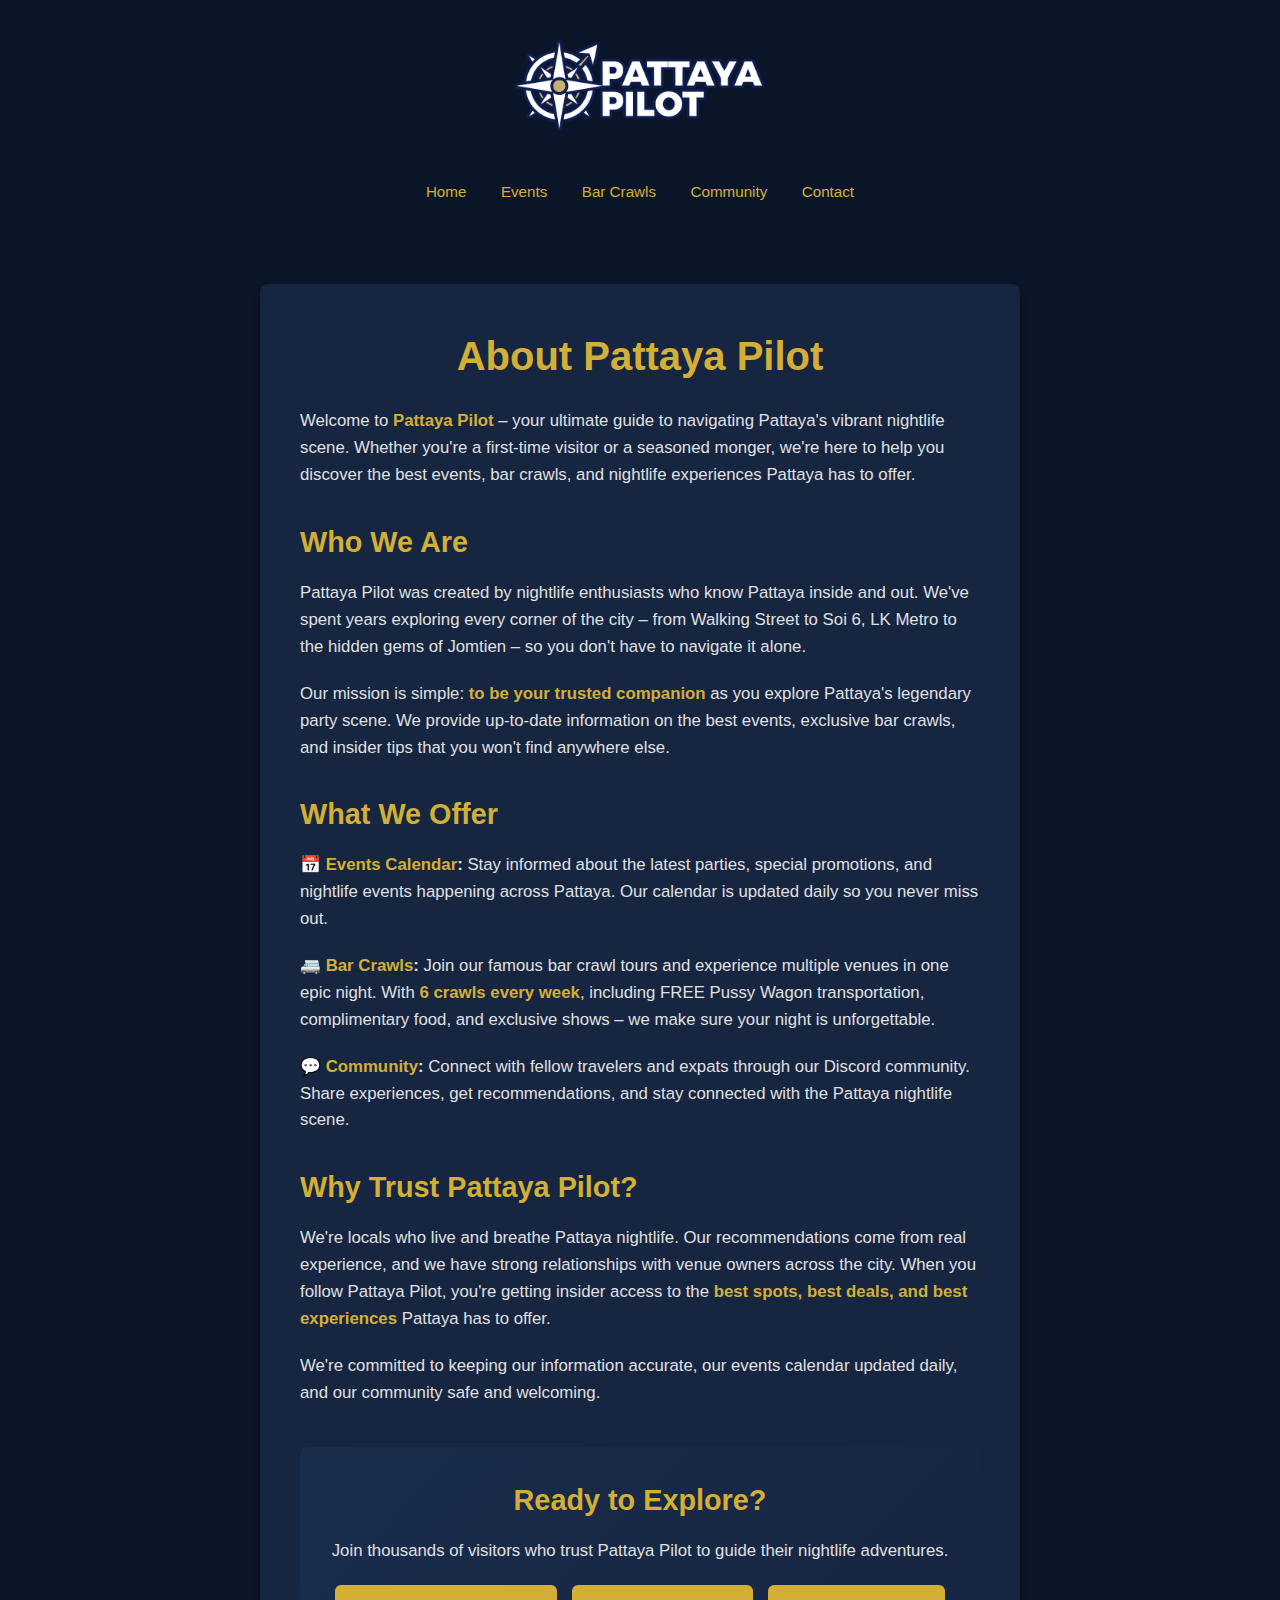
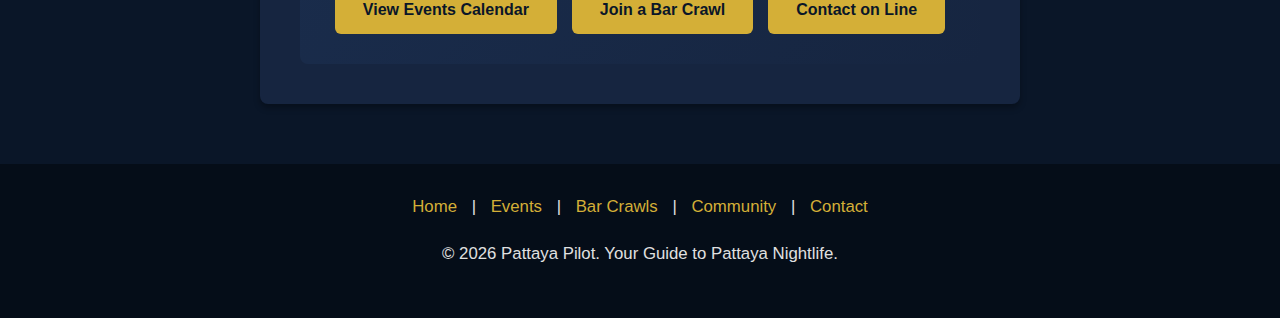
<file: about/index.html>
<!DOCTYPE html>
<html lang="en">
<head>
<!-- Google tag (gtag.js) -->
<script async src="https://www.googletagmanager.com/gtag/js?id=G-VCGZ0GV3RL"></script>
<script>
  window.dataLayer = window.dataLayer || [];
  function gtag(){dataLayer.push(arguments);}
  gtag('js', new Date());
  gtag('config', 'G-VCGZ0GV3RL');
  gtag('config', 'AW-17946962738');
</script>
    
    <meta charset="UTF-8">
    <meta name="viewport" content="width=device-width, initial-scale=1.0">
    
    <!-- Favicon -->
    <link rel="icon" type="image/png" sizes="32x32" href="/images/favicon-32x32.png">
    <link rel="icon" type="image/png" sizes="16x16" href="/images/favicon-16x16.png">
    <link rel="apple-touch-icon" sizes="180x180" href="/images/apple-touch-icon.png">
    
    <!-- SEO Meta Tags -->
    <title>About Pattaya Pilot | Your Trusted Pattaya Nightlife Guide</title>
    <meta name="description" content="Learn about Pattaya Pilot - your trusted source for Pattaya nightlife events, bar crawls, and insider guides. Discover the best of Pattaya's party scene.">
    <link rel="canonical" href="https://pattayapilot.com/about/">
    
    <!-- Open Graph / Social Media Preview -->
    <meta property="og:title" content="About Pattaya Pilot | Your Pattaya Nightlife Guide">
    <meta property="og:description" content="Your trusted source for Pattaya nightlife events, bar crawls, and insider guides to the best party scene in Thailand.">
    <meta property="og:type" content="website">
    <meta property="og:url" content="https://pattayapilot.com/about/">
    <meta property="og:site_name" content="Pattaya Pilot">
    <meta property="og:locale" content="en_US">
    <meta property="og:image" content="https://pattayapilot.com/images/pattayapilot-preview.png">
    <meta property="og:image:width" content="1200">
    <meta property="og:image:height" content="630">
    
    <!-- Twitter Card -->
    <meta name="twitter:card" content="summary_large_image">
    <meta name="twitter:title" content="About Pattaya Pilot | Your Pattaya Nightlife Guide">
    <meta name="twitter:description" content="Your trusted source for Pattaya nightlife events and bar crawls.">
    <meta name="twitter:image" content="https://pattayapilot.com/images/pattayapilot-preview.png">
    
    <style>
        .visually-hidden {
            position: absolute;
            width: 1px;
            height: 1px;
            margin: -1px;
            padding: 0;
            overflow: hidden;
            clip: rect(0, 0, 0, 0);
            white-space: nowrap;
            border: 0;
        }
        
        * {
            margin: 0;
            padding: 0;
            box-sizing: border-box;
        }
        
        body {
            font-family: -apple-system, BlinkMacSystemFont, 'Segoe UI', Arial, sans-serif;
            background-color: #0a1628;
            color: #ffffff;
            min-height: 100vh;
            display: flex;
            flex-direction: column;
            line-height: 1.6;
        }
        
        .container {
            max-width: 800px;
            margin: 0 auto;
            padding: 0 20px;
            width: 100%;
        }
        
        header {
            padding: 40px 0 20px;
            text-align: center;
        }
        
        .logo {
            max-width: 250px;
            width: 100%;
            height: auto;
            margin-bottom: 20px;
        }
        
        nav {
            margin: 20px 0;
        }
        
        nav a {
            color: #d4af37;
            text-decoration: none;
            margin: 0 15px;
            font-size: 0.95rem;
            transition: opacity 0.3s ease;
        }
        
        nav a:hover {
            opacity: 0.7;
        }
        
        main {
            flex: 1;
            padding: 40px 0 60px;
        }
        
        .content-wrapper {
            background-color: #162540;
            border-radius: 8px;
            padding: 40px;
            box-shadow: 0 4px 6px rgba(0, 0, 0, 0.3);
        }
        
        h1 {
            font-size: 2.5rem;
            color: #d4af37;
            margin-bottom: 20px;
            text-align: center;
        }
        
        h2 {
            font-size: 1.8rem;
            color: #d4af37;
            margin-top: 30px;
            margin-bottom: 15px;
        }
        
        p {
            margin-bottom: 20px;
            color: #e0e0e0;
            font-size: 1.05rem;
        }
        
        .highlight {
            color: #d4af37;
            font-weight: 600;
        }
        
        .cta-section {
            margin-top: 40px;
            padding: 30px;
            background: linear-gradient(135deg, #1a2d4d 0%, #162540 100%);
            border-radius: 8px;
            text-align: center;
        }
        
        .cta-buttons {
            display: flex;
            gap: 15px;
            justify-content: center;
            flex-wrap: wrap;
            margin-top: 20px;
        }
        
        .cta-button {
            display: inline-block;
            padding: 12px 28px;
            background-color: #d4af37;
            color: #0a1628;
            text-decoration: none;
            border-radius: 6px;
            font-weight: 600;
            transition: all 0.3s ease;
        }
        
        .cta-button:hover {
            transform: translateY(-2px);
            box-shadow: 0 4px 12px rgba(212, 175, 55, 0.4);
        }
        
        footer {
            padding: 30px 0;
            text-align: center;
            background-color: #050d18;
            color: #888;
            font-size: 0.9rem;
        }
        
        footer a {
            color: #d4af37;
            text-decoration: none;
            margin: 0 10px;
        }
        
        footer a:hover {
            opacity: 0.7;
        }
        
        @media (max-width: 768px) {
            .content-wrapper {
                padding: 25px;
            }
            
            h1 {
                font-size: 2rem;
            }
            
            h2 {
                font-size: 1.5rem;
            }
            
            .logo {
                max-width: 200px;
            }
            
            nav a {
                display: block;
                margin: 10px 0;
            }
            
            .cta-buttons {
                flex-direction: column;
            }
        }
    </style>
</head>
<body>
    <header>
        <div class="container">
            <a href="/">
                <img src="/images/pattaya-pilot-logo.png" alt="Pattaya Pilot Logo" class="logo">
            </a>
            <nav>
                <a href="/">Home</a>
                <a href="/events/">Events</a>
                <a href="/bar-crawls/">Bar Crawls</a>
                <a href="https://discord.gg/pattayamongers" target="_blank" rel="noopener noreferrer">Community</a>
                <a href="https://lin.ee/tJwS2kU" target="_blank" rel="noopener noreferrer">Contact</a>
            </nav>
        </div>
    </header>
    
    <main>
        <div class="container">
            <div class="content-wrapper">
                <h1>About Pattaya Pilot</h1>
                
                <p>Welcome to <span class="highlight">Pattaya Pilot</span> – your ultimate guide to navigating Pattaya's vibrant nightlife scene. Whether you're a first-time visitor or a seasoned monger, we're here to help you discover the best events, bar crawls, and nightlife experiences Pattaya has to offer.</p>
                
                <h2>Who We Are</h2>
                
                <p>Pattaya Pilot was created by nightlife enthusiasts who know Pattaya inside and out. We've spent years exploring every corner of the city – from Walking Street to Soi 6, LK Metro to the hidden gems of Jomtien – so you don't have to navigate it alone.</p>
                
                <p>Our mission is simple: <span class="highlight">to be your trusted companion</span> as you explore Pattaya's legendary party scene. We provide up-to-date information on the best events, exclusive bar crawls, and insider tips that you won't find anywhere else.</p>
                
                <h2>What We Offer</h2>
                
                <p><strong><a href="/events/" style="color: #d4af37; text-decoration: none;">📅 Events Calendar</a>:</strong> Stay informed about the latest parties, special promotions, and nightlife events happening across Pattaya. Our calendar is updated daily so you never miss out.</p>
                
                <p><strong><a href="/bar-crawls/" style="color: #d4af37; text-decoration: none;">🚐 Bar Crawls</a>:</strong> Join our famous bar crawl tours and experience multiple venues in one epic night. With <span class="highlight">6 crawls every week</span>, including FREE Pussy Wagon transportation, complimentary food, and exclusive shows – we make sure your night is unforgettable.</p>
                
                <p><strong><a href="https://discord.gg/pattayamongers" target="_blank" rel="noopener noreferrer" style="color: #d4af37; text-decoration: none;">💬 Community</a>:</strong> Connect with fellow travelers and expats through our Discord community. Share experiences, get recommendations, and stay connected with the Pattaya nightlife scene.</p>
                
                <h2>Why Trust Pattaya Pilot?</h2>
                
                <p>We're locals who live and breathe Pattaya nightlife. Our recommendations come from real experience, and we have strong relationships with venue owners across the city. When you follow Pattaya Pilot, you're getting insider access to the <span class="highlight">best spots, best deals, and best experiences</span> Pattaya has to offer.</p>
                
                <p>We're committed to keeping our information accurate, our events calendar updated daily, and our community safe and welcoming.</p>
                
                <div class="cta-section">
                    <h2 style="margin-top: 0;">Ready to Explore?</h2>
                    <p>Join thousands of visitors who trust Pattaya Pilot to guide their nightlife adventures.</p>
                    <div class="cta-buttons">
                        <a href="/events/" class="cta-button">View Events Calendar</a>
                        <a href="/bar-crawls/" class="cta-button">Join a Bar Crawl</a>
                        <a href="https://lin.ee/tJwS2kU" class="cta-button" target="_blank" rel="noopener noreferrer">Contact on Line</a>
                    </div>
                </div>
            </div>
        </div>
    </main>
    
    <footer>
        <div class="container">
            <p>
                <a href="/">Home</a> | 
                <a href="/events/">Events</a> | 
                <a href="/bar-crawls/">Bar Crawls</a> | 
                <a href="https://discord.gg/pattayamongers" target="_blank" rel="noopener noreferrer">Community</a> | 
                <a href="https://lin.ee/tJwS2kU" target="_blank" rel="noopener noreferrer">Contact</a>
            </p>
            <p style="margin-top: 15px;">&copy; 2026 Pattaya Pilot. Your Guide to Pattaya Nightlife.</p>
        </div>
    </footer>
</body>
</html>
</file>
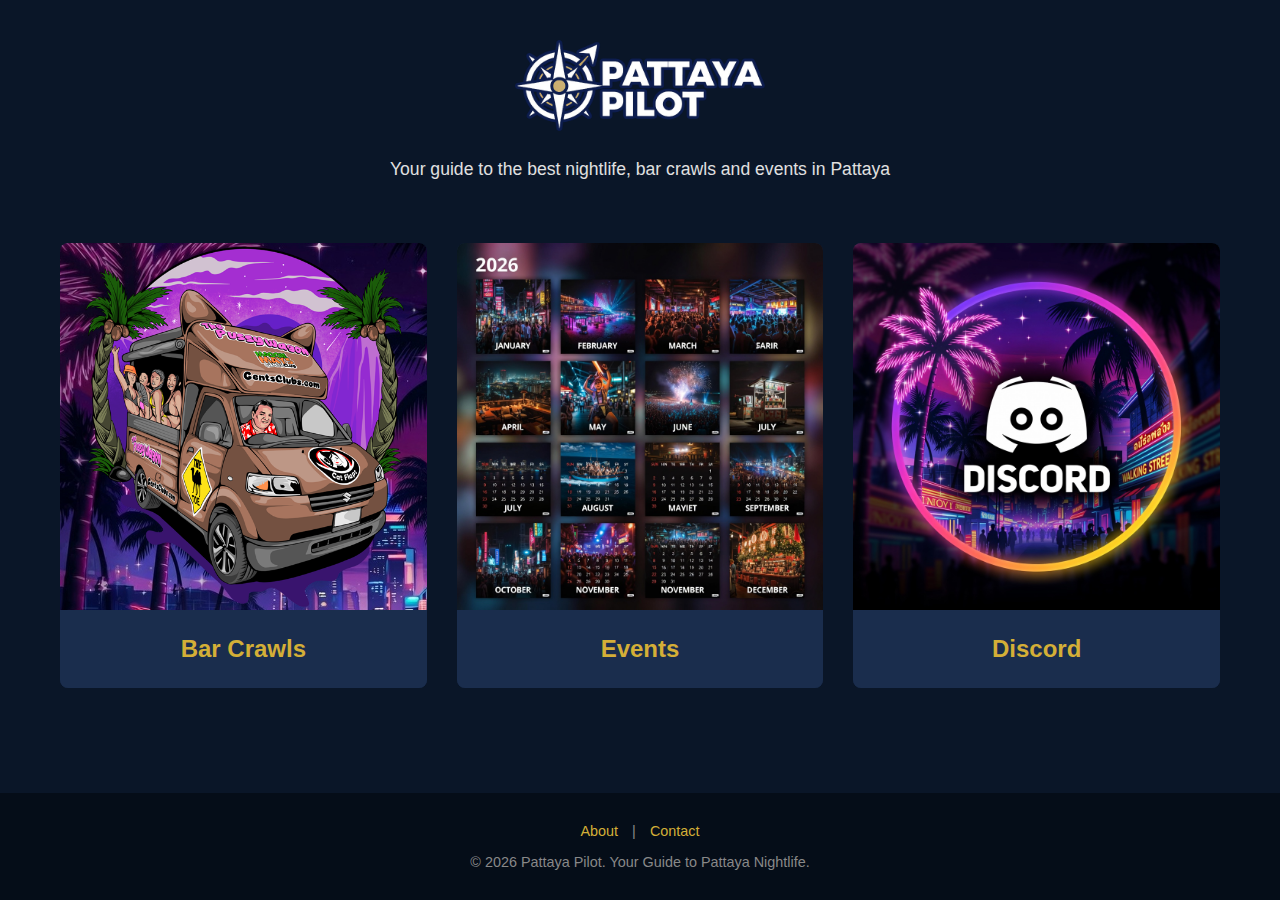
<file: index_original.html>
<!DOCTYPE html>
<html lang="en">
<head>
<!-- Google tag (gtag.js) -->
<script async src="https://www.googletagmanager.com/gtag/js?id=G-VCGZ0GV3RL"></script>
<script>
  window.dataLayer = window.dataLayer || [];
  function gtag(){dataLayer.push(arguments);}
  gtag('js', new Date());
  gtag('config', 'G-VCGZ0GV3RL');
  gtag('config', 'AW-17946962738');
</script>
    
    <meta charset="UTF-8">
    <meta name="viewport" content="width=device-width, initial-scale=1.0">
    
    <!-- Favicon -->
    <link rel="icon" type="image/png" sizes="32x32" href="/images/favicon-32x32.png">
    <link rel="icon" type="image/png" sizes="16x16" href="/images/favicon-16x16.png">
    <link rel="apple-touch-icon" sizes="180x180" href="/images/apple-touch-icon.png">
    
    <!-- SEO Meta Tags -->
    <title>Pattaya Pilot | Events, Bar Crawls & Nightlife Guide</title>
    <meta name="description" content="Discover the best Pattaya events, bar crawls and nightlife. Daily updates on parties, promotions and what's happening in the city.">
    <link rel="canonical" href="https://pattayapilot.com/">
    
    <!-- Open Graph / Social Media Preview -->
    <meta property="og:title" content="Pattaya Pilot | Your Guide to Pattaya Nightlife">
    <meta property="og:description" content="Discover the best nightlife, bar crawls and events in Pattaya. Updated daily by Pattaya Pilot.">
    <meta property="og:type" content="website">
    <meta property="og:url" content="https://pattayapilot.com/">
    <meta property="og:site_name" content="Pattaya Pilot">
    <meta property="og:locale" content="en_US">
    <meta property="og:image" content="https://pattayapilot.com/images/pattayapilot-preview.png">
    <meta property="og:image:width" content="1200">
    <meta property="og:image:height" content="630">
    
    <!-- Twitter Card -->
    <meta name="twitter:card" content="summary_large_image">
    <meta name="twitter:title" content="Pattaya Pilot | Your Guide to Pattaya Nightlife">
    <meta name="twitter:description" content="Discover the best nightlife, bar crawls and events in Pattaya.">
    <meta name="twitter:image" content="https://pattayapilot.com/images/pattayapilot-preview.png">
    
    <link rel="stylesheet" href="style.css">
</head>
<body>
    <header>
        <div class="container">
            <img src="/images/pattaya-pilot-logo.png" alt="Pattaya Pilot - Your Guide to Pattaya Nightlife" class="logo">
            <h1 class="visually-hidden">Pattaya Pilot - Events, Bar Crawls & Nightlife Guide</h1>
            <p class="tagline">Your guide to the best nightlife, bar crawls and events in Pattaya</p>
        </div>
    </header>
    <main>
        <div class="container">
            <div class="tiles">
                <a href="/bar-crawls/" class="tile">
                    <img src="/images/bar-crawls-tile.png" alt="Pattaya Bar Crawls - Party Tours">
                    <h2>Bar Crawls</h2>
                </a>
                <a href="/events/" class="tile">
                    <img src="/images/events-tile.png" alt="Pattaya Events Calendar">
                    <h2>Events</h2>
                </a>
                <a href="https://discord.gg/pattayamongers" class="tile" target="_blank" rel="noopener noreferrer">
                    <img src="/images/discord-tile.png" alt="Join Pattaya Mongers Discord Community">
                    <h2>Discord</h2>
                </a>
            </div>
        </div>
    </main>
   <footer>
    <div class="container">
        <p>
            <a href="/about/">About</a> | 
            <a href="https://lin.ee/tJwS2kU" target="_blank" rel="noopener noreferrer">Contact</a>
        </p>
        <p style="margin-top: 15px;">&copy; 2026 Pattaya Pilot. Your Guide to Pattaya Nightlife.</p>
    </div>
    </footer>
</body>
</html>
</file>
<file: style.css>
.visually-hidden {
    position: absolute;
    width: 1px;
    height: 1px;
    margin: -1px;
    padding: 0;
    overflow: hidden;
    clip: rect(0, 0, 0, 0);
    white-space: nowrap;
    border: 0;
}
* {
    margin: 0;
    padding: 0;
    box-sizing: border-box;
}

body {
    font-family: -apple-system, BlinkMacSystemFont, 'Segoe UI', Arial, sans-serif;
    background-color: #0a1628;
    color: #ffffff;
    min-height: 100vh;
    display: flex;
    flex-direction: column;
}

.container {
    max-width: 1200px;
    margin: 0 auto;
    padding: 0 20px;
    width: 100%;
}

header {
    padding: 60px 0 40px;
    text-align: center;
}

.logo {
    max-width: 300px;
    width: 100%;
    height: auto;
    margin-bottom: 20px;
}

.tagline {
    font-size: 1.1rem;
    line-height: 1.6;
    color: #e0e0e0;
    max-width: 600px;
    margin: 0 auto;
}

main {
    flex: 1;
    padding: 40px 0 80px;
}

.tiles {
    display: grid;
    grid-template-columns: repeat(3, 1fr);
    gap: 30px;
}

.tile {
    background-color: #162540;
    border-radius: 8px;
    overflow: hidden;
    text-decoration: none;
    color: #ffffff;
    transition: transform 0.3s ease, box-shadow 0.3s ease;
    display: block;
}

.tile:hover {
    transform: translateY(-5px);
    box-shadow: 0 10px 30px rgba(212, 175, 55, 0.3);
}

.tile img {
    width: 100%;
    height: auto;
    display: block;
}

.tile h2 {
    padding: 25px 20px;
    font-size: 1.5rem;
    text-align: center;
    background-color: #1a2d4d;
    color: #d4af37;
    font-weight: 600;
}

footer {
    padding: 30px 0;
    text-align: center;
    background-color: #050d18;
    color: #888;
    font-size: 0.9rem;
}

footer a {
    color: #d4af37;
    text-decoration: none;
    margin: 0 10px;
}

footer a:hover {
    opacity: 0.7;
}

@media (max-width: 768px) {
    .tiles {
        grid-template-columns: 1fr;
        gap: 25px;
    }

    header {
        padding: 40px 0 30px;
    }

    .logo {
        max-width: 250px;
    }

    .tagline {
        font-size: 1rem;
        padding: 0 10px;
    }

    main {
        padding: 30px 0 60px;
    }

    .tile h2 {
        font-size: 1.3rem;
        padding: 20px 15px;
    }
}

@media (max-width: 480px) {
    .logo {
        max-width: 200px;
    }

    .tagline {
        font-size: 0.95rem;
    }

    .tile h2 {
        font-size: 1.2rem;
    }
}
header {
    padding: 40px 0 20px;
    text-align: center;
    background-color: #0a1628;
}

.logo-link {
    display: inline-block;
    transition: opacity 0.3s ease;
}

.logo-link:hover {
    opacity: 0.8;
}

.logo {
    max-width: 250px;
    width: 100%;
    height: auto;
}

.subpage-header {
    padding: 12px 20px;
    text-align: center;
    background-color: #0a0a0a;
    border-bottom: 1px solid rgba(255,255,255,0.08);
}

.home-link,
.footer-link {
    color: #ffffff;
    text-decoration: none;
    font-size: 0.9rem;
    font-family: 'Roboto', sans-serif;
    font-weight: 500;
    opacity: 0.85;
    transition: opacity 0.2s ease;
}

.home-link:visited,
.footer-link:visited {
    color: #ffffff;
}

.home-link:hover,
.footer-link:hover {
    opacity: 1;
    color: #ffffff;
}
.subpage-footer {
    padding: 16px 20px;
    text-align: center;
    background-color: #0a0a0a;
    border-top: 1px solid rgba(255,255,255,0.08);
}

.footer-link {
    color: #ffffff;
    text-decoration: none;
    font-size: 0.9rem;
    font-family: 'Roboto', sans-serif;
    font-weight: 500;
    opacity: 0.85;
    transition: opacity 0.2s ease;
}

.footer-link:hover {
    opacity: 1;
}

@media (max-width: 768px) {
    .subpage-header {
        padding: 15px 0;
    }
}
</file>
